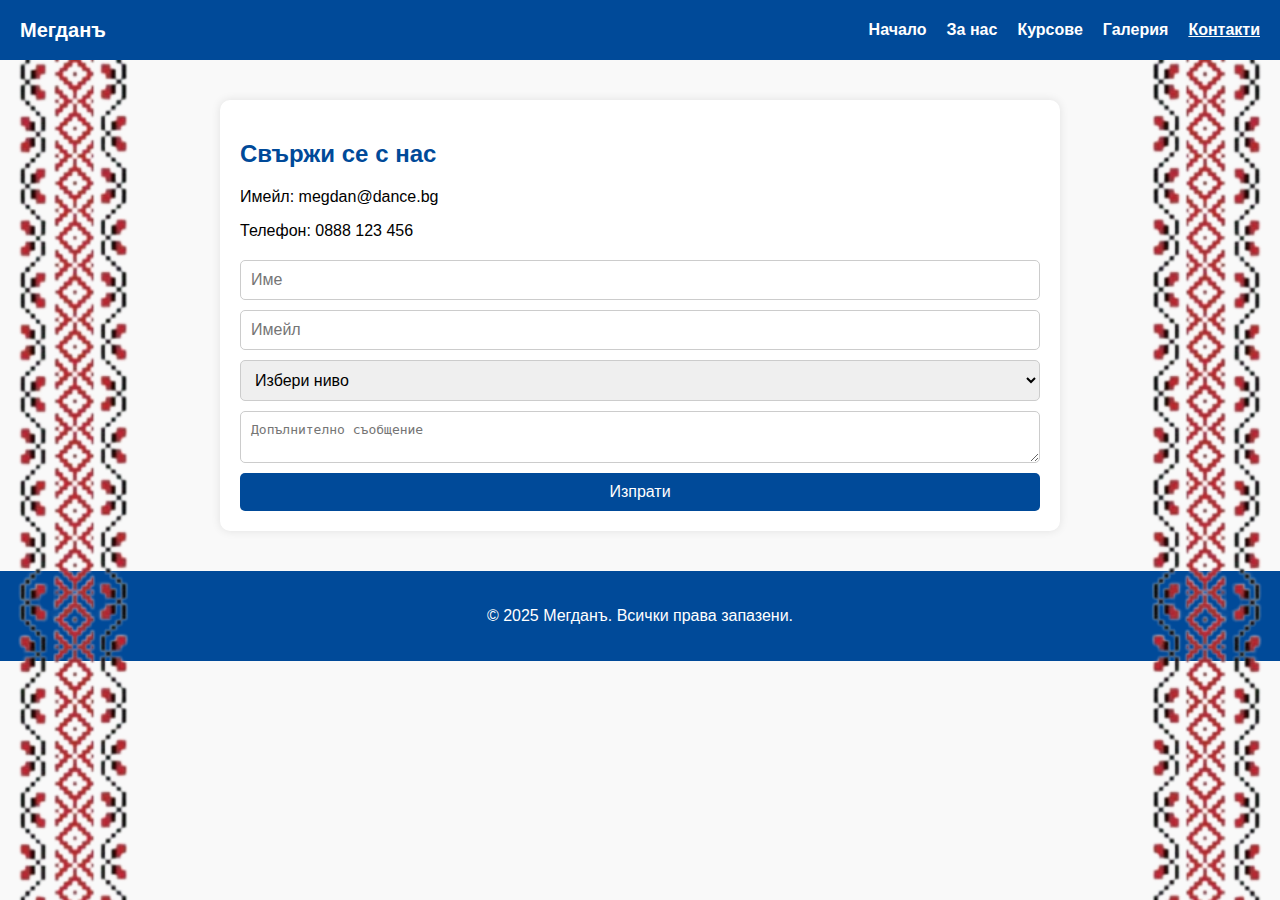
<file: contact.html>
<!DOCTYPE html>
<html lang="bg">
<head>
  <meta charset="UTF-8">
  <title>Контакти – Мегданъ</title>
  <style>
    body {
      margin: 0;
      font-family: Arial, sans-serif;
      background: #f9f9f9;
    }

    /* Навигация */
    header {
      position: fixed;
      top: 0;
      left: 0;
      right: 0;
      height: 60px;
      background: #004a99;
      display: flex;
      align-items: center;
      justify-content: space-between;
      padding: 0 20px;
      z-index: 3000;
    }
    header .logo { color: white; font-weight: bold; font-size: 20px; }
    header nav ul { margin: 0; padding: 0; display: flex; list-style: none; }
    header nav ul li { margin-left: 20px; }
    header nav ul li a { color: white; text-decoration: none; font-weight: bold; }
    header nav ul li a.active { text-decoration: underline; }

    /* Странични шевици */
    .sidebar-left,
    .sidebar-right {
      width: 150px;
      background-image: url('12.png');
      background-repeat: repeat-y;
      background-position: center;
      background-size: 500px auto;
      position: absolute;
      top: 60px;
      bottom: 0;
      z-index: 1000;
    }
    .sidebar-left { left: 0; }
    .sidebar-right { right: 0; transform: scaleX(-1); }

    /* Основно съдържание */
    main {
      max-width: 800px;
      margin: 100px auto 40px;
      padding: 20px;
      background: #fff;
      border-radius: 10px;
      box-shadow: 0 0 10px rgba(0,0,0,0.1);
      position: relative;
      z-index: 1500;
    }
    h2 { color: #004a99; }

    form {
      display: flex;
      flex-direction: column;
      gap: 10px;
      margin-top: 20px;
    }
    form input, form select, form textarea {
      padding: 10px;
      border: 1px solid #ccc;
      border-radius: 5px;
      font-size: 1em;
    }
    form button {
      padding: 10px;
      border: none;
      background: #004a99;
      color: white;
      border-radius: 5px;
      font-size: 1em;
      cursor: pointer;
    }
    form button:hover { background: #003366; }

    footer {
      text-align: center;
      background: #004a99;
      color: #fff;
      padding: 20px;
      margin-top: 40px;
    }
  </style>
</head>
<body>
<header>
  <div class="logo">Мегданъ</div>
  <nav>
    <ul>
      <li><a href="index.html">Начало</a></li>
      <li><a href="about.html">За нас</a></li>
      <li><a href="classes.html">Курсове</a></li>
      <li><a href="gallery.html">Галерия</a></li>
      <li><a href="contact.html" class="active">Контакти</a></li>
    </ul>
  </nav>
</header>

<div class="sidebar-left"></div>
<div class="sidebar-right"></div>

<main>
  <h2>Свържи се с нас</h2>
  <p>Имейл: megdan@dance.bg</p>
  <p>Телефон: 0888 123 456</p>

  <form>
    <input type="text" placeholder="Име" required>
    <input type="email" placeholder="Имейл" required>
    <select required>
      <option value="">Избери ниво</option>
      <option value="beginner">Начинаещи</option>
      <option value="intermediate">Средно ниво</option>
      <option value="kids">Деца</option>
    </select>
    <textarea placeholder="Допълнително съобщение"></textarea>
    <button type="submit">Изпрати</button>
  </form>
</main>

<footer>
  <p>&copy; 2025 Мегданъ. Всички права запазени.</p>
</footer>
</body>
</html>
</file>
